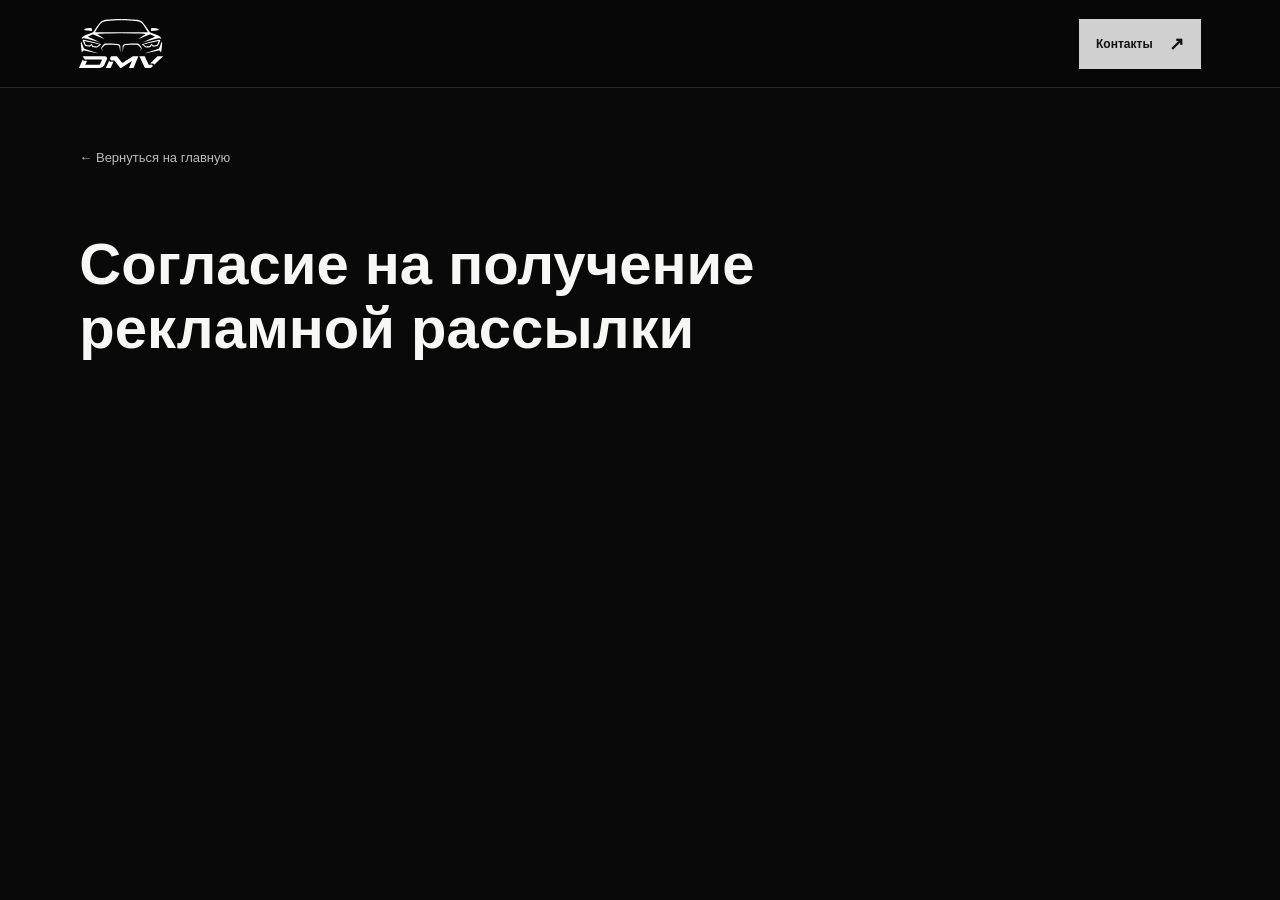
<file: advertising-consent.html>
<!doctype html>
<html lang="ru">
<head>
  <meta charset="utf-8">
  <meta name="viewport" content="width=device-width, initial-scale=1">
  <meta name="theme-color" content="#090909">
  <title>Согласие на получение рекламной рассылки — DMV AUTO</title>
  <link rel="stylesheet" href="style.css">
</head>
<body class="legal-page">
  <header class="header">
    <a class="brand" href="index.html" aria-label="DMV — главная"><img class="brand-logo" src="DMV%20лого.svg" alt="DMV AUTO"></a>
    <a class="header-cta" href="index.html#contacts">Контакты <span>↗</span></a>
  </header>
  <main class="wrap legal-page-content">
    <a class="legal-back" href="index.html">← Вернуться на главную</a>
    <h1>Согласие на получение рекламной рассылки</h1>
    <!-- Заполнить утверждённым юридическим текстом перед публикацией сайта. -->
  </main>
</body>
</html>
</file>
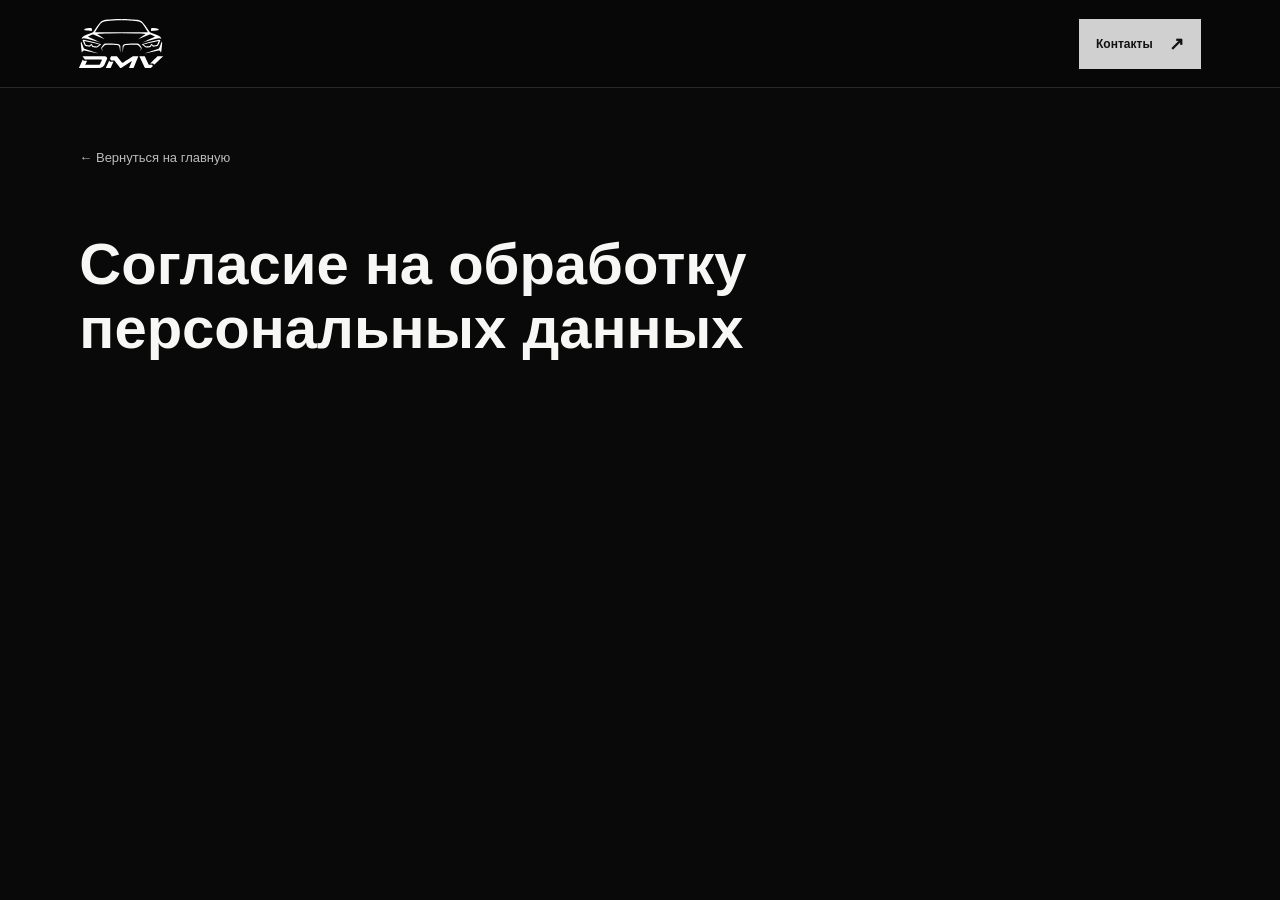
<file: personal-data-consent.html>
<!doctype html>
<html lang="ru">
<head>
  <meta charset="utf-8">
  <meta name="viewport" content="width=device-width, initial-scale=1">
  <meta name="theme-color" content="#090909">
  <title>Согласие на обработку персональных данных — DMV AUTO</title>
  <link rel="stylesheet" href="style.css">
</head>
<body class="legal-page">
  <header class="header">
    <a class="brand" href="index.html" aria-label="DMV — главная"><img class="brand-logo" src="DMV%20лого.svg" alt="DMV AUTO"></a>
    <a class="header-cta" href="index.html#contacts">Контакты <span>↗</span></a>
  </header>
  <main class="wrap legal-page-content">
    <a class="legal-back" href="index.html">← Вернуться на главную</a>
    <h1>Согласие на обработку персональных данных</h1>
    <!-- Заполнить утверждённым юридическим текстом перед публикацией сайта. -->
  </main>
</body>
</html>
</file>
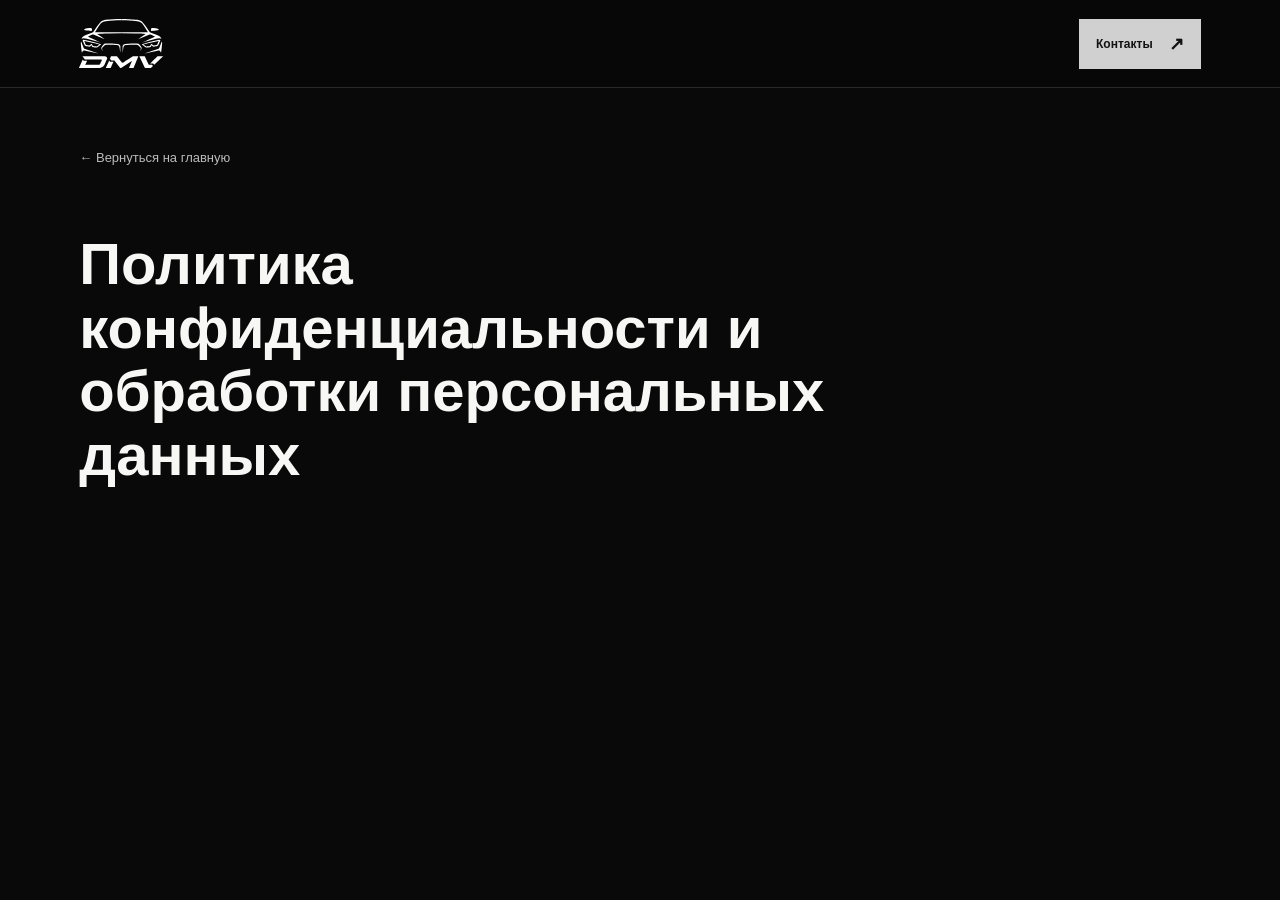
<file: privacy-policy.html>
<!doctype html>
<html lang="ru">
<head>
  <meta charset="utf-8">
  <meta name="viewport" content="width=device-width, initial-scale=1">
  <meta name="theme-color" content="#090909">
  <title>Политика конфиденциальности и обработки персональных данных — DMV AUTO</title>
  <link rel="stylesheet" href="style.css">
</head>
<body class="legal-page">
  <header class="header">
    <a class="brand" href="index.html" aria-label="DMV — главная"><img class="brand-logo" src="DMV%20лого.svg" alt="DMV AUTO"></a>
    <a class="header-cta" href="index.html#contacts">Контакты <span>↗</span></a>
  </header>
  <main class="wrap legal-page-content">
    <a class="legal-back" href="index.html">← Вернуться на главную</a>
    <h1>Политика конфиденциальности и обработки персональных данных</h1>
    <!-- Заполнить утверждённым юридическим текстом перед публикацией сайта. -->
  </main>
</body>
</html>
</file>
<file: style.css>
:root {
  --black:#090909;
  --panel:#121212;
  --panel-2:#191919;
  --white:#f7f7f5;
  --muted:#a3a3a3;
  --line:#303030;
  --accent:#d0d0d0;
  --gutter:6.2%;
  --max:1240px;
}

* {
  box-sizing:border-box;
}

html {
  scroll-behavior:smooth;
  scroll-padding-top:94px;
}

body {
  margin:0;
  background:var(--black);
  color:var(--white);
  font-family:Manrope,Arial,sans-serif;
  -webkit-font-smoothing:antialiased;
}

a {
  color:inherit;
  text-decoration:none;
}

button {
  font:inherit;
}

.wrap {
  width:min(var(--max),calc(100% - var(--gutter)*2));
  margin-inline:auto;
}

.header {
  position:sticky;
  top:0;
  z-index:100;
  min-height:88px;
  padding:12px var(--gutter);
  display:flex;
  align-items:center;
  gap:30px;
  background:rgba(8,8,8,.96);
  border-bottom:1px solid #292929;
  backdrop-filter:blur(16px);
}

.brand {
  position:relative;
  display:flex;
  align-items:center;
  min-width:74px;
  min-height:52px;
}

.brand-logo {
  display:block;
  width:84px;
  max-height:55px;
  object-fit:contain;
}

.brand-fallback {
  display:none;
  font-size:28px;
  font-weight:800;
  letter-spacing:-2px;
}

.nav {
  margin-left:auto;
  display:flex;
  align-items:center;
  gap:clamp(12px,1.7vw,25px);
}

.nav a {
  font-size:12px;
  font-weight:700;
  color:#c5c5c5;
  white-space:nowrap;
  transition:color .2s;
}

.nav a:hover {
  color:var(--accent);
}

.header-cta {
  display:inline-flex;
  align-items:center;
  gap:16px;
  padding:14px 17px;
  background:var(--accent);
  color:#111;
  font-size:12px;
  font-weight:800;
  white-space:nowrap;
}

.header-cta span {
  font-size:18px;
}

.menu-toggle {
  display:none;
  background:transparent;
  border:0;
  padding:8px;
}

.menu-toggle span {
  display:block;
  width:25px;
  height:2px;
  background:white;
  margin:6px;
}

.hero {
  min-height:calc(100svh - 88px);
  position:relative;
  overflow:hidden;
  display:flex;
  align-items:center;
  background:radial-gradient(ellipse at 50% 12%,#262626 0%,#111 40%,#080808 78%);
}

.hero-grid {
  position:absolute;
  inset:0;
  opacity:.2;
  background-image:linear-gradient(#777 1px,transparent 1px),linear-gradient(90deg,#777 1px,transparent 1px);
  background-size:72px 72px;
  mask-image:linear-gradient(transparent,black 22%,black 75%,transparent);
}

.hero-content {
  position:relative;
  z-index:1;
  display:grid;
  grid-template-columns:minmax(0,1.15fr) minmax(300px,.85fr);
  align-items:center;
  gap:clamp(28px,5vw,76px);
  padding-top:72px;
  padding-bottom:94px;
}

.hero-text {
  min-width:0;
}

.hero-logo-wrap {
  position:relative;
  display:flex;
  align-items:center;
  justify-content:center;
  min-width:0;
  min-height:clamp(280px,34vw,460px);
  margin:0;
  padding:24px;
  background:#000;
  border:1px solid #292929;
}

.hero-logo {
  display:block;
  width:100%;
  max-width:560px;
  max-height:440px;
  height:auto;
  object-fit:contain;
  object-position:center;
}

.hero-logo-fallback {
  display:none;
  font-size:clamp(72px,15vw,180px);
  font-weight:800;
  letter-spacing:-.09em;
  line-height:.9;
}

.hero-kicker,.eyebrow {
  margin:0 0 18px;
  color:var(--accent);
  font-size:11px;
  font-weight:800;
  letter-spacing:2.4px;
}

.hero h1 {
  max-width:940px;
  margin:0;
  font-size:clamp(43px,6.5vw,82px);
  line-height:1.03;
  letter-spacing:-.055em;
  font-weight:800;
}

.hero h1 span {
  color:#bcbcbc;
}

.hero-directions {
  display:grid;
  grid-template-columns:repeat(2,minmax(0,1fr));
  gap:12px;
  max-width:900px;
  margin-top:36px;
}

.hero-direction {
  display:flex;
  align-items:center;
  gap:17px;
  padding:21px 22px;
  border:1px solid #424242;
  background:#111c;
  transition:background .2s,border-color .2s;
}

.hero-direction:hover {
  background:#202020;
  border-color:var(--accent);
}

.direction-number {
  font-size:13px;
  color:var(--accent);
  font-weight:800;
}

.hero-direction>span:nth-child(2) {
  display:grid;
  gap:5px;
}

.hero-direction b {
  font-size:16px;
}

.hero-direction small {
  font-size:12px;
  color:#aaa;
}

.hero-direction i {
  margin-left:auto;
  font-style:normal;
  font-size:22px;
}

.button {
  display:inline-flex;
  align-items:center;
  justify-content:space-between;
  gap:25px;
  min-height:54px;
  padding:16px 19px;
  font-size:13px;
  font-weight:800;
  border:1px solid transparent;
  transition:transform .2s,background .2s,color .2s;
}

.button:hover {
  transform:translateY(-2px);
}

.button span {
  font-size:18px;
}

.button-light {
  background:#f4f4f2;
  color:#101010;
}

.button-light:hover {
  background:#d9d9d6;
}

.button-orange {
  background:#d0d0d0;
  color:#111;
}

.button-orange:hover {
  background:#f1f1f1;
}

.hero-text>.button {
  margin-top:24px;
}

.hero-corner {
  position:absolute;
  right:var(--gutter);
  bottom:28px;
  color:#858585;
  font-size:10px;
  letter-spacing:2px;
}

.marquee {
  overflow:hidden;
  border-top:1px solid #333;
  border-bottom:1px solid #333;
  background:#d0d0d0;
  color:#111;
}

.marquee-track {
  display:flex;
  align-items:center;
  justify-content:space-around;
  gap:32px;
  width:max-content;
  min-width:200%;
  padding:17px 0;
  animation:marquee 28s linear infinite;
}

.marquee-track span {
  font-size:13px;
  font-weight:800;
  letter-spacing:2px;
  white-space:nowrap;
}

.marquee-track b {
  font-size:17px;
}

@keyframes marquee {

  to {
    transform:translateX(-50%);
  }

}

.section {
  padding-top:104px;
  padding-bottom:104px;
}

.section-head {
  margin-bottom:36px;
}

.section-head h2,.avito-layout h2 {
  margin:0;
  font-size:clamp(38px,5.5vw,68px);
  line-height:1.08;
  letter-spacing:-.055em;
}

.section-head>.section-copy {
  max-width:660px;
  margin:19px 0 0;
}

.section-copy {
  color:#aaa;
  font-size:15px;
  line-height:1.8;
}

.directions {
  padding-bottom:90px;
}

.direction-cards {
  display:grid;
  grid-template-columns:1fr 1fr;
  gap:16px;
}

.direction-card {
  min-height:390px;
  padding:clamp(24px,3vw,42px);
  display:flex;
  flex-direction:column;
  border:1px solid #353535;
  background:linear-gradient(145deg,#1b1b1b,#0c0c0c);
}

.direction-card-care {
  background:linear-gradient(145deg,#252525,#111);
  border-color:#454545;
}

.direction-card-top {
  display:flex;
  align-items:center;
  justify-content:space-between;
  color:#aaa;
  font-size:11px;
  font-weight:800;
  letter-spacing:1.7px;
}



.direction-card h3 {
  margin:32px 0 12px;
  font-size:clamp(30px,4vw,45px);
  line-height:1.1;
  letter-spacing:-.04em;
}

.direction-card>p {
  max-width:510px;
  margin:0 0 25px;
  color:#aaa;
  font-size:15px;
  line-height:1.75;
}

.compact-list {
  padding:0;
  margin:0 0 27px;
  list-style:none;
  border-top:1px solid #383838;
}

.compact-list li {
  display:flex;
  align-items:flex-start;
  justify-content:space-between;
  gap:15px;
  padding:13px 0;
  border-bottom:1px solid #383838;
  font-size:13px;
}

.compact-list b {
  color:var(--accent);
  text-align:right;
  white-space:nowrap;
}

.direction-card .button {
  margin-top:auto;
  align-self:flex-start;
}

.care-tags {
  display:flex;
  flex-wrap:wrap;
  gap:8px;
  margin:0 0 30px;
}

.care-tags span {
  padding:9px 12px;
  border:1px solid #45413a;
  color:#ddd;
  font-size:12px;
}

.avito-section {
  padding:76px 0;
  background:#141414;
  border-block:1px solid #303030;
}

.avito-layout {
  display:grid;
  grid-template-columns:1fr minmax(300px,.8fr);
  gap:55px;
  align-items:center;
}

.avito-layout h2 span {
  color:var(--accent);
}

.avito-layout .section-copy {
  max-width:600px;
}

.avito-card {
  display:flex;
  align-items:center;
  gap:17px;
  padding:25px;
  background:#f5f5f3;
  color:#111;
  min-height:112px;
  transition:transform .2s;
}

.avito-card:hover {
  transform:translateY(-3px);
}

.avito-mark {
  display:grid;
  place-items:center;
  width:54px;
  height:54px;
  background:#333;
  color:white;
  font-size:43px;
  font-weight:800;
  line-height:1;
  border-radius:12px;
}

.avito-card-text {
  display:grid;
  gap:6px;
}

.avito-card-text b {
  font-size:17px;
}

.avito-card-text small {
  font-size:12px;
  color:#666;
}

.avito-arrow {
  margin-left:auto;
  font-size:26px;
}

.service-groups {
  display:grid;
  grid-template-columns:1fr 1fr;
  gap:16px;
  align-items:start;
}

.price-group {
  padding:clamp(20px,2.5vw,32px);
  background:#121212;
  border:1px solid #303030;
  scroll-margin-top:110px;
}

.price-group-heading {
  display:flex;
  align-items:center;
  gap:15px;
  padding-bottom:24px;
  border-bottom:1px solid #393939;
}

.group-icon {
  display:grid;
  place-items:center;
  width:48px;
  height:48px;
  border:1px solid #4a4a4a;
  color:var(--accent);
  font-size:24px;
}

.price-group-heading .eyebrow {
  margin-bottom:5px;
  font-size:9px;
}

.price-group-heading h3 {
  margin:0;
  font-size:29px;
  letter-spacing:-.04em;
}

.price-list {
  width:100%;
}

.price-row {
  display:flex;
  justify-content:space-between;
  align-items:flex-start;
  gap:18px;
  padding:16px 0;
  border-bottom:1px solid #2d2d2d;
}

.price-row>div {
  display:grid;
  gap:5px;
}

.price-row b {
  font-size:14px;
  line-height:1.45;
}

.price-row small {
  max-width:410px;
  color:#929292;
  font-size:11px;
  line-height:1.65;
}

.price-row strong {
  flex-shrink:0;
  color:var(--accent);
  font-size:14px;
  white-space:nowrap;
}

.inspection-note {
  margin-top:20px;
  padding:19px;
  background:#222;
  border-left:3px solid var(--accent);
}

.inspection-note b {
  font-size:14px;
}

.inspection-note p,.price-footnote {
  margin:8px 0 0;
  color:#bbb;
  font-size:12px;
  line-height:1.7;
}

.package-list {
  display:grid;
  gap:10px;
  padding-top:18px;
}

.package-card {
  padding:18px;
  background:#1b1b1b;
  border:1px solid #303030;
}

.package-top {
  display:flex;
  justify-content:space-between;
  gap:14px;
  align-items:flex-start;
}

.package-top h4 {
  margin:0;
  font-size:15px;
}

.package-top strong {
  color:var(--accent);
  font-size:14px;
  white-space:nowrap;
}

.package-card p {
  margin:11px 0 0;
  color:#aaa;
  font-size:12px;
  line-height:1.7;
}

.price-footnote {
  margin-top:17px;
}

.price-subhead {
  margin-top:22px;
  padding:11px 0;
  color:var(--accent);
  font-size:11px;
  font-weight:800;
  letter-spacing:1.2px;
  text-transform:uppercase;
}

.note {
  margin:22px 0 0;
  color:#888;
  font-size:12px;
  line-height:1.7;
}

.gallery-section {
  padding:100px 0;
  background:#f0f0ed;
  color:#111;
}

.gallery-section .eyebrow {
  color:#555;
}

.gallery-section .section-copy {
  color:#646464;
}

.gallery-grid {
  display:grid;
  grid-template-columns:repeat(3,minmax(0,1fr));
  gap:13px;
}

.gallery-card-wide {
  grid-column:span 2;
}

.gallery-card-wide img {
  object-position:center 58%;
}

.video-studio {
  background:linear-gradient(135deg,#2a2a2a,#101010 70%);
}

.video-work {
  background:linear-gradient(135deg,#303030,#111 72%);
}

.gallery-card {
  position:relative;
  min-width:0;
  height:280px;
  margin:0;
  overflow:hidden;
  background:#202020;
  color:white;
}

.gallery-card img {
  display:block;
  width:100%;
  height:100%;
  object-fit:cover;
  transition:transform .35s;
}

.gallery-card:hover img {
  transform:scale(1.04);
}

.gallery-card figcaption {
  position:absolute;
  left:0;
  right:0;
  bottom:0;
  display:flex;
  align-items:center;
  justify-content:space-between;
  gap:10px;
  padding:30px 15px 14px;
  background:linear-gradient(transparent,#000c);
  font-size:13px;
  font-weight:800;
}

.gallery-card figcaption small,.media-type {
  font-size:9px;
  letter-spacing:1.3px;
  color:var(--accent);
  font-weight:800;
}

.video-placeholder {
  display:flex;
  align-items:center;
  justify-content:center;
  background:radial-gradient(circle at 50% 35%,#424242,#141414 70%);
  border:1px solid #555;
}

.play-icon {
  display:grid;
  place-items:center;
  width:65px;
  height:65px;
  border:1px solid var(--accent);
  border-radius:50%;
  padding-left:4px;
  color:var(--accent);
  font-size:21px;
}

.video-placeholder-copy {
  position:absolute;
  left:16px;
  bottom:17px;
  display:grid;
  gap:5px;
}

.video-placeholder-copy b {
  font-size:15px;
}

.video-placeholder-copy small {
  font-size:10px;
  color:#aaa;
}

.media-type {
  position:absolute;
  right:15px;
  bottom:18px;
}

.contacts {
  padding-bottom:84px;
}

.contacts-grid {
  display:grid;
  grid-template-columns:1fr 1fr;
  gap:16px;
}

.contact-card {
  padding:clamp(24px,3vw,38px);
  border:1px solid #333;
  background:linear-gradient(145deg,#191919,#0d0d0d);
}

.contact-card:nth-child(2) {
  border-color:#454545;
}

.contact-label {
  color:var(--accent);
  font-size:10px;
  font-weight:800;
  letter-spacing:1.7px;
}

.contact-card h3 {
  margin:25px 0 10px;
  font-size:27px;
}

.contact-card p {
  min-height:48px;
  margin:0 0 22px;
  color:#aaa;
  font-size:13px;
  line-height:1.7;
}

.contact-phone {
  display:flex;
  align-items:center;
  justify-content:space-between;
  gap:15px;
  padding:17px 0;
  border-top:1px solid #383838;
  border-bottom:1px solid #383838;
  font-size:clamp(18px,2.4vw,25px);
  font-weight:800;
}

.contact-phone span {
  color:var(--accent);
}

.contact-card>small {
  display:block;
  min-height:34px;
  margin:9px 0 20px;
  color:#858585;
  font-size:10px;
  line-height:1.6;
}

.contact-card .button {
  margin-top:2px;
}

.contact-address-line {
  display:flex;
  align-items:center;
  gap:20px;
  margin-top:18px;
  padding:22px 0;
  border-top:1px solid #333;
  border-bottom:1px solid #333;
}

.contact-address-line span {
  color:var(--accent);
  font-size:10px;
  font-weight:800;
  letter-spacing:1.6px;
}

.contact-address-line b {
  font-size:14px;
}

.contact-address-line a {
  margin-left:auto;
  font-size:12px;
  font-weight:800;
}

.contact-address-line a:hover {
  color:var(--accent);
}

.footer {
  padding:34px 0 22px;
  border-top:1px solid #303030;
  background:#080808;
}

.footer-main {
  display:flex;
  align-items:center;
  justify-content:space-between;
  gap:30px;
  padding-bottom:25px;
}

.footer-brand .brand-logo {
  width:70px;
  max-height:46px;
}

.footer-links {
  display:flex;
  flex-wrap:wrap;
  gap:20px;
}

.footer-links a,.footer-top {
  font-size:12px;
  color:#bcbcbc;
  font-weight:700;
}

.footer-links a:hover,.footer-top:hover {
  color:var(--accent);
}

.footer-bottom {
  display:flex;
  justify-content:space-between;
  gap:15px;
  padding-top:18px;
  border-top:1px solid #292929;
  color:#777;
  font-size:11px;
}

@media(max-width:1100px) {

  .header {
    gap:18px;
  }

  .nav {
    gap:12px;
  }

  .nav a {
    font-size:10px;
  }

  .header-cta {
    padding:12px;
  }

  .gallery-grid {
    grid-template-columns:repeat(2,minmax(0,1fr));
  }

  .gallery-card {
    height:300px;
  }

  .gallery-card-wide {
    grid-column:span 2;
  }

}

.contacts-bottom-grid {
  display:grid;
  grid-template-columns:1fr 1fr;
  gap:16px;
  margin-top:34px;
  align-items:stretch;
}

.booking-panel,.map-panel {
  padding:clamp(24px,3vw,38px);
  border:1px solid #333;
  background:#111;
}

.booking-panel h3,.map-heading h3 {
  margin:0;
  font-size:clamp(27px,3vw,36px);
  letter-spacing:-.04em;
}

.booking-copy {
  max-width:520px;
  margin:12px 0 24px;
  color:#aaa;
  font-size:13px;
  line-height:1.7;
}

.booking-form {
  display:grid;
  gap:15px;
}

.booking-form label {
  display:grid;
  gap:8px;
  color:#ddd;
  font-size:12px;
  font-weight:700;
}

.booking-form input,.booking-form select {
  width:100%;
  min-height:50px;
  padding:13px 14px;
  border:1px solid #444;
  border-radius:0;
  background:#080808;
  color:#f5f5f5;
  font:inherit;
  font-weight:500;
  outline:none;
}

.booking-form input:focus,.booking-form select:focus {
  border-color:var(--accent);
}

.booking-form input::placeholder {
  color:#777;
}

.booking-submit {
  width:100%;
  cursor:pointer;
  font:inherit;
}

.booking-message {
  margin:0;
  padding:13px;
  border-left:3px solid var(--accent);
  background:#222;
  color:#fff;
  font-size:12px;
  line-height:1.6;
}

.map-heading {
  display:flex;
  align-items:center;
  justify-content:space-between;
  margin-bottom:22px;
}

.map-heading .eyebrow {
  margin-bottom:8px;
}

.map-pin-badge {
  display:grid;
  place-items:center;
  width:42px;
  height:42px;
  border-radius:50%;
  background:var(--accent);
  color:#111;
  font-size:19px;
}

.map-preview {
  position:relative;
  display:block;
  height:clamp(280px,32vw,410px);
  overflow:hidden;
  background:#222;
  border:1px solid #444;
}

.map-preview iframe {
  width:100%;
  height:100%;
  border:0;
  filter:grayscale(.8) contrast(1.05);
}

.map-marker {
  position:absolute;
  left:50%;
  top:45%;
  display:flex;
  align-items:center;
  flex-direction:column;
  transform:translate(-50%,-50%);
  pointer-events:none;
}

.map-marker span {
  padding:9px 12px;
  background:var(--accent);
  color:#111;
  font-size:12px;
  font-weight:900;
  box-shadow:0 4px 20px #0008;
}

.map-marker i {
  width:13px;
  height:13px;
  margin-top:-2px;
  background:var(--accent);
  transform:rotate(45deg);
  border-radius:0 0 3px 0;
}

.map-open-label {
  position:absolute;
  left:12px;
  right:12px;
  bottom:12px;
  padding:13px 15px;
  background:#090909eF;
  color:#fff;
  font-size:12px;
  font-weight:800;
  text-align:center;
}

.map-caption {
  margin:12px 0 0;
  color:#999;
  font-size:11px;
}

@media(max-width:760px) {

  :root {
    --gutter:5%;
  }

  html {
    scroll-padding-top:76px;
  }

  .header {
    min-height:72px;
    padding-block:9px;
    gap:12px;
  }

  .brand-logo {
    width:70px;
    max-height:46px;
  }

  .header-cta {
    margin-left:auto;
    padding:12px;
    font-size:11px;
  }

  .menu-toggle {
    display:block;
    order:3;
  }

  .nav {
    display:none;
    position:absolute;
    top:100%;
    left:0;
    right:0;
    margin:0;
    padding:12px var(--gutter) 22px;
    background:#090909;
    border-bottom:1px solid #333;
    flex-direction:column;
    align-items:stretch;
    gap:0;
  }

  .nav.is-open {
    display:flex;
  }

  .nav a {
    padding:14px 0;
    border-bottom:1px solid #242424;
    font-size:13px;
  }

  .hero {
    min-height:auto;
  }

  .hero-content {
    grid-template-columns:1fr;
    gap:30px;
    padding-top:54px;
    padding-bottom:90px;
  }

  .hero-logo-wrap {
    grid-row:1;
    min-height:clamp(190px,55vw,300px);
    padding:18px;
  }

  .hero-logo {
    width:100%;
    max-width:420px;
    max-height:280px;
  }

  .hero-text {
    grid-row:2;
  }

  .hero h1 {
    font-size:clamp(42px,10.5vw,65px);
    letter-spacing:-.06em;
  }

  .hero-kicker,.eyebrow {
    font-size:10px;
    letter-spacing:1.7px;
  }

  .hero-directions {
    grid-template-columns:1fr;
    gap:9px;
    margin-top:27px;
  }

  .hero-direction {
    padding:16px;
  }

  .hero-direction b {
    font-size:15px;
  }

  .hero-direction small {
    font-size:11px;
  }

  .hero-corner {
    font-size:8px;
    letter-spacing:1px;
  }

  .marquee-track {
    gap:22px;
    padding:14px 0;
  }

  .marquee-track span {
    font-size:11px;
  }

  .section {
    padding-top:72px;
    padding-bottom:72px;
  }

  .section-head h2,.avito-layout h2 {
    font-size:clamp(37px,10vw,53px);
  }

  .section-copy {
    font-size:14px;
  }

  .direction-cards,.service-groups,.contacts-grid,.avito-layout,.contacts-bottom-grid {
    grid-template-columns:1fr;
  }

  .direction-card {
    min-height:0;
    padding:25px;
  }

  .direction-card h3 {
    font-size:35px;
  }

  .direction-card>p {
    font-size:14px;
  }

  .compact-list li {
    font-size:12px;
  }

  .avito-layout {
    gap:28px;
  }

  .avito-section {
    padding:62px 0;
  }

  .avito-card {
    padding:18px;
  }

  .avito-card-text b {
    font-size:15px;
  }

  .service-groups {
    gap:12px;
  }

  .price-group {
    padding:21px;
  }

  .price-group-heading h3 {
    font-size:26px;
  }

  .price-row {
    gap:12px;
  }

  .price-row b {
    font-size:13px;
  }

  .price-row strong {
    font-size:13px;
  }

  .gallery-section {
    padding:72px 0;
  }

  .gallery-grid {
    grid-template-columns:1fr 1fr;
    gap:9px;
  }

  .gallery-card {
    height:230px;
  }

  .gallery-card-wide {
    grid-column:span 2;
  }

  .gallery-card figcaption {
    left:0;
    right:0;
    padding:26px 10px 11px;
    font-size:11px;
  }

  .gallery-card figcaption small {
    font-size:8px;
  }

  .video-placeholder-copy {
    left:10px;
    bottom:13px;
  }

  .video-placeholder-copy b {
    font-size:12px;
  }

  .video-placeholder-copy small {
    font-size:9px;
  }

  .media-type {
    right:10px;
    bottom:15px;
    font-size:8px;
  }

  .play-icon {
    width:50px;
    height:50px;
  }

  .contact-card {
    padding:23px;
  }

  .contact-card h3 {
    font-size:24px;
  }

  .contact-address-line {
    flex-wrap:wrap;
    gap:12px;
  }

  .contact-address-line a {
    width:100%;
    margin-left:0;
  }

  .footer-main {
    align-items:flex-start;
    flex-direction:column;
    gap:23px;
  }

  .footer-links {
    gap:15px;
  }

  .footer-bottom {
    font-size:10px;
  }

}

@media(prefers-reduced-motion:reduce) {

  html {
    scroll-behavior:auto;
  }

  .marquee-track {
    animation:none;
  }

  *,*::before,*::after {
    transition:none!important;
  }

}

.video-card video {
  display:block;
  width:100%;
  height:100%;
  object-fit:cover;
  background:#111;
}

.video-card figcaption {
  z-index:2;
  pointer-events:none;
}

.video-missing {
  display:none;
  position:absolute;
  inset:0;
  z-index:1;
  align-items:center;
  justify-content:center;
  flex-direction:column;
  gap:8px;
  padding:20px;
  text-align:center;
  background:linear-gradient(145deg,#282828eF,#101010F2);
  color:#fff;
}

.video-missing b {
  font-size:15px;
}

.video-missing small {
  font-size:10px;
  color:#c1c1c1;
  overflow-wrap:anywhere;
}

.video-not-found .video-missing {
  display:flex;
}

.video-not-found video {
  opacity:.28;
}

.video-not-found video::-webkit-media-controls {
  display:none!important;
}

.direction-card,.price-group {
  transition: transform .28s ease,border-color .28s ease,box-shadow .28s ease;
}

.direction-card:hover {
  transform: translateY(-6px);
  border-color: #777;
  box-shadow: 0 18px 42px #0005;
}

.service-groups {
  grid-auto-rows: 1fr;
  align-items: stretch;
}

.price-group {
  height: 100%;
  display: flex;
  flex-direction: column;
}

.price-group:hover {
  border-color: #666;
  box-shadow: 0 14px 35px #0004;
}

.price-group .price-list,.price-group .package-list {
  flex-shrink: 0;
}

.reveal-on-scroll {
  opacity: 0;
  transform: translateY(22px);
  transition: opacity .65s ease,transform .65s ease;
}

.reveal-on-scroll.is-visible {
  opacity: 1;
  transform: translateY(0);
}

.hero-direction {
  position: relative;
}

.hero-direction i {
  order: -1;
  margin-left: 0;
  margin-right: 2px;
}

.hero-direction .direction-number {
  order: 0;
}

.hero-direction>span:nth-child(2) {
  order: 1;
}

.gallery-image-button {
  display: block;
  position: absolute;
  inset: 0;
  width: 100%;
  height: 100%;
  padding: 0;
  border: 0;
  background: transparent;
  cursor: zoom-in;
}

.gallery-image-button img {
  display: block;
  width: 100%;
  height: 100%;
  object-fit: cover;
  transition: transform .35s ease;
}

.gallery-image-button:hover img {
  transform: scale(1.045);
}

.gallery-card figcaption {
  pointer-events: none;
  z-index: 1;
}

.gallery-lightbox[hidden] {
  display: none;
}

.gallery-lightbox {
  position: fixed;
  inset: 0;
  z-index: 1000;
  display: flex;
  align-items: center;
  justify-content: center;
  flex-direction: column;
  padding: 56px 24px 28px;
}

.lightbox-backdrop {
  position: absolute;
  inset: 0;
  width: 100%;
  height: 100%;
  border: 0;
  background: rgba(0,0,0,.94);
  cursor: zoom-out;
}

.lightbox-image {
  position: relative;
  z-index: 1;
  display: block;
  max-width: min(94vw,1500px);
  max-height: 82vh;
  width: auto;
  height: auto;
  object-fit: contain;
  box-shadow: 0 18px 80px #0009;
}

.lightbox-caption {
  position: relative;
  z-index: 1;
  margin: 16px 0 0;
  color: #eee;
  text-align: center;
  font-size: 13px;
}

.lightbox-close {
  position: absolute;
  z-index: 2;
  top: 12px;
  right: 18px;
  width: 48px;
  height: 48px;
  border: 1px solid #666;
  background: #171717;
  color: white;
  font-size: 34px;
  line-height: 1;
  cursor: pointer;
}

.marketing-consent {
  display: flex !important;
  grid-template-columns: 18px 1fr;
  grid-auto-flow: column;
  align-items: start;
  gap: 10px !important;
  color: #c6c6c6 !important;
  font-size: 12px !important;
  line-height: 1.6;
  font-weight: 500 !important;
}

.marketing-consent input {
  width: 17px;
  height: 17px;
  min-height: 17px;
  margin: 1px 0 0;
  accent-color: #d0d0d0;
  flex: 0 0 17px;
}

.legal-consent {
  margin: -3px 0 0;
  color: #888;
  font-size: 10px;
  line-height: 1.7;
}

.legal-consent a,.footer-legal a {
  color: #ddd;
  text-decoration: underline;
  text-underline-offset: 3px;
}

.legal-consent a:hover,.footer-legal a:hover {
  color: #fff;
}

.footer-links {
  row-gap: 13px;
}

.map-heading {
  justify-content: flex-start;
}

.map-marker {
  display: none;
}

.map-open-label {
  pointer-events: none;
}

@media (max-width: 760px) {

  .service-groups {
    grid-auto-rows: auto;
  }

  .price-group {
    height: auto;
  }

  .lightbox-image {
    max-width: 96vw;
    max-height: 78vh;
  }

  .lightbox-close {
    top: 8px;
    right: 8px;
  }

  .hero-direction {
    gap: 12px;
  }

}

@media (prefers-reduced-motion: reduce) {

  .reveal-on-scroll,.direction-card,.price-group,.gallery-image-button img {
    transition: none !important;
  }

  .reveal-on-scroll {
    opacity: 1;
    transform: none;
  }

}

.legal-page-content {
  min-height: calc(100vh - 180px);
  padding-top: 60px;
  padding-bottom: 80px;
}

.legal-page-content h1 {
  max-width: 900px;
  font-size: clamp(32px,5vw,58px);
  line-height: 1.1;
}

.legal-back {
  display: inline-block;
  margin-bottom: 28px;
  color: #bbb;
  font-size: 13px;
}

.legal-back:hover {
  color: #fff;
}

body.lightbox-open {
  overflow: hidden;
}

.hero-content {
  padding-top: 38px;
  padding-bottom: 68px;
}

.hero h1 {
  font-size: clamp(36px,5.2vw,66px);
}

.hero-directions {
  margin-top: 28px;
}

.hero-direction {
  min-height: 100px;
}

.hero-direction b {
  font-size: 14px;
}

.hero-direction small {
  font-size: 11px;
}

.hero-text>.button {
  display: none;
}

.section-head h2 {
  font-size: clamp(32px,4.1vw,52px);
}

.directions .section-head h2 {
  white-space: nowrap;
  font-size: clamp(26px,3.3vw,44px);
  letter-spacing: -.045em;
}

.avito-mark {
  width: 58px;
  height: 54px;
  border-radius: 0;
  background: #111;
  color: #fff;
  font-size: 17px;
  letter-spacing: -.5px;
}

.service-groups {
  grid-auto-rows: auto;
  align-items: stretch;
}

.price-group {
  height: auto;
}

.gallery-card {
  overflow: hidden;
}

.gallery-image-button {
  background: #202020;
  padding: 4px;
}

.gallery-image-button img {
  object-fit: contain;
}

.gallery-card-wide .gallery-image-button img {
  object-position: center;
}

.gallery-card:hover .gallery-image-button img {
  transform: scale(1.015);
}

.gallery-card figcaption {
  z-index: 2;
}

.lightbox-arrow {
  position: absolute;
  z-index: 3;
  top: 50%;
  transform: translateY(-50%);
  width: 52px;
  height: 72px;
  border: 1px solid #666;
  background: #171717dd;
  color: #fff;
  font-size: 48px;
  line-height: 1;
  cursor: pointer;
}

.lightbox-prev {
  left: 18px;
}

.lightbox-next {
  right: 18px;
}

.footer-main {
  display: grid;
  grid-template-columns: auto 1fr auto;
  align-items: center;
}

.footer-links {
  justify-content: flex-end;
}

.footer-top {
  display: inline-flex;
  flex-direction: row;
  align-items: center;
  gap: 7px;
  white-space: nowrap;
  text-transform: none;
}

.footer-top span {
  font-size: 18px;
}

.footer-bottom {
  align-items: center;
}

.footer-legal {
  display: flex;
  justify-content: flex-end;
  flex-wrap: wrap;
  gap: 18px;
}

.footer-legal a {
  color: #888;
  font-size: 10px;
}

.marketing-consent a {
  color: #ddd;
  text-decoration: underline;
  text-underline-offset: 3px;
}

@media (max-width: 760px) {

  .hero-content {
    padding-top: 28px;
    padding-bottom: 72px;
  }

  .hero h1 {
    font-size: clamp(34px,8.5vw,48px);
  }

  .directions .section-head h2 {
    white-space: normal;
    font-size: clamp(30px,8vw,42px);
  }

  .gallery-image-button {
    padding: 3px;
  }

  .lightbox-arrow {
    width: 40px;
    height: 56px;
    font-size: 38px;
  }

  .lightbox-prev {
    left: 7px;
  }

  .lightbox-next {
    right: 7px;
  }

  .footer-main {
    display: flex;
    align-items: flex-start;
  }

  .footer-links {
    justify-content: flex-start;
  }

  .footer-bottom {
    align-items: flex-start;
    flex-direction: column;
  }

  .footer-legal {
    justify-content: flex-start;
    gap: 10px 14px;
  }

}

.header .nav {
  margin-left: 0;
  justify-content: flex-start;
}

.header .header-cta {
  margin-left: auto;
}

.service-direction-columns {
  display: grid;
  grid-template-columns: minmax(0,.8fr) minmax(0,1.2fr);
  gap: 18px;
  align-items: start;
}

.service-direction-column {
  display: grid;
  gap: 14px;
  min-width: 0;
}

.service-direction-heading {
  padding: 20px 22px;
  border: 1px solid #393939;
  background: #1b1b1b;
}

.service-direction-heading span {
  color: #aaa;
  font-size: 10px;
  font-weight: 800;
  letter-spacing: 1.7px;
}

.service-direction-heading h3 {
  margin: 8px 0 0;
  font-size: clamp(25px,2.6vw,34px);
  letter-spacing: -.04em;
}

.service-direction-column .price-group {
  height: auto;
}

.service-avito {
  margin-top: 22px;
  padding: 16px;
  min-height: 86px;
}

.service-avito .avito-mark {
  width: 46px;
  height: 46px;
  font-size: 15px;
}

.service-avito .avito-card-text b {
  font-size: 14px;
}

.service-avito .avito-card-text small {
  font-size: 11px;
}

.booking-section {
  scroll-margin-top: 90px;
}

.booking-layout {
  display: grid;
  grid-template-columns: minmax(0,.85fr) minmax(0,1fr);
  gap: clamp(25px,5vw,70px);
  align-items: start;
}

.booking-intro h2 {
  margin: 0;
  font-size: clamp(34px,4.2vw,52px);
  line-height: 1.08;
  letter-spacing: -.05em;
}

.booking-intro .section-copy {
  margin-top: 18px;
}

.booking-panel {
  min-width: 0;
}

.gallery-section {
  overflow: hidden;
}

.carousel-heading {
  display: flex;
  justify-content: space-between;
  align-items: center;
  gap: 18px;
  margin: 34px 0 16px;
}

.carousel-heading h3 {
  margin: 0;
  font-size: clamp(22px,3vw,30px);
  letter-spacing: -.04em;
}

.carousel-controls {
  display: flex;
  gap: 8px;
}

.carousel-arrow {
  display: grid;
  place-items: center;
  width: 44px;
  height: 44px;
  border: 1px solid #bbb;
  background: transparent;
  color: #111;
  font-size: 22px;
  cursor: pointer;
  transition: background .2s,color .2s;
}

.carousel-arrow:hover {
  background: #111;
  color: #fff;
}

.media-carousel {
  display: grid;
  grid-auto-flow: column;
  grid-auto-columns: calc((100% - 26px) / 3);
  gap: 13px;
  overflow-x: auto;
  overscroll-behavior-inline: contain;
  scroll-snap-type: x mandatory;
  scrollbar-width: thin;
  scrollbar-color: #888 transparent;
  padding-bottom: 8px;
}

.media-carousel .gallery-card {
  width: 100%;
  height: clamp(220px,25vw,320px);
  scroll-snap-align: start;
}

.media-carousel .gallery-card img {
  object-fit: contain;
  padding: 4px;
  background: #202020;
}

.media-carousel .gallery-image-button {
  cursor: zoom-in;
}

.video-carousel-heading {
  margin-top: 40px;
}

.video-carousel {
  grid-auto-columns: calc((100% - 13px) / 2);
}

.video-carousel .gallery-card video {
  object-fit: contain;
  background: #111;
}

.video-open-overlay {
  position: absolute;
  z-index: 3;
  top: 14px;
  right: 14px;
  padding: 10px 12px;
  border: 1px solid #aaa;
  background: #111c;
  color: #fff;
  cursor: pointer;
  font-size: 11px;
  font-weight: 800;
}

.studio-photo-panel {
  position: relative;
  min-width: 0;
  min-height: 100%;
  margin: 0;
  overflow: hidden;
  border: 1px solid #333;
  background: #171717;
}

.studio-photo-panel img {
  display: block;
  width: 100%;
  height: 100%;
  min-height: 400px;
  object-fit: contain;
  background: #111;
}

.studio-photo-panel figcaption {
  position: absolute;
  left: 0;
  right: 0;
  bottom: 0;
  padding: 30px 18px 16px;
  background: linear-gradient(transparent,#000d);
  color: white;
  font-weight: 800;
}

.contacts-bottom-grid {
  grid-template-columns: minmax(0,.9fr) minmax(0,1.1fr);
}

.map-preview {
  height: clamp(390px,42vw,540px);
}

.lightbox-video {
  position: relative;
  z-index: 1;
  display: block;
  max-width: min(94vw,1500px);
  max-height: 82vh;
  width: min(90vw,1200px);
  height: auto;
  background: #000;
}

.lightbox-video[hidden] {
  display: none;
}

@media (max-width: 900px) {

  .header {
    gap: 18px;
  }

  .header .nav {
    gap: 12px;
  }

  .header .nav a {
    font-size: 10px;
  }

  .service-direction-columns {
    grid-template-columns: 1fr 1fr;
  }

  .booking-layout {
    grid-template-columns: 1fr;
  }

  .booking-intro {
    max-width: 700px;
  }

  .media-carousel {
    grid-auto-columns: calc((100% - 13px) / 2);
  }

}

@media (max-width: 760px) {

  .header .nav {
    margin-left: 0;
  }

  .header .header-cta {
    margin-left: auto;
  }

  .service-direction-columns {
    grid-template-columns: 1fr;
  }

  .media-carousel,.video-carousel {
    grid-auto-columns: 86%;
    gap: 10px;
  }

  .media-carousel .gallery-card {
    height: 245px;
  }

  .studio-photo-panel img {
    min-height: 280px;
    max-height: 360px;
  }

  .contacts-bottom-grid {
    grid-template-columns: 1fr;
  }

  .map-preview {
    height: 420px;
  }

  .lightbox-video {
    max-width: 96vw;
    max-height: 78vh;
    width: 96vw;
  }

}

.header {
  position: sticky;
}

.header .nav {
  position: absolute;
  left: 50%;
  transform: translateX(-50%);
  margin-left: 0;
  justify-content: center;
}

.footer-main {
  display: grid;
  grid-template-columns: 1fr minmax(0,2fr) 1fr;
  align-items: center;
}

.footer-links {
  justify-content: center;
  text-align: center;
}

.footer-brand {
  justify-self: start;
}

.footer-top {
  justify-self: end;
}

.price-accordion {
  padding: 0;
  overflow: hidden;
}

.price-accordion>summary {
  display: flex;
  align-items: center;
  gap: 15px;
  padding: 22px clamp(20px,2.5vw,32px);
  border: 0;
  cursor: pointer;
  list-style: none;
}

.price-accordion>summary::-webkit-details-marker {
  display: none;
}

.price-accordion>summary::after {
  content: '+';
  margin-left: auto;
  color: var(--accent);
  font-size: 28px;
  font-weight: 400;
  line-height: 1;
}

.price-accordion[open]>summary::after {
  content: '−';
}

.price-accordion>summary .eyebrow {
  margin-bottom: 5px;
  font-size: 9px;
}

.price-accordion>summary h3 {
  margin: 0;
  font-size: 25px;
  letter-spacing: -.04em;
}

.accordion-content {
  padding: 0 clamp(20px,2.5vw,32px) 24px;
}

.price-accordion .price-list:first-child {
  border-top: 1px solid #393939;
}

.price-accordion .inspection-note {
  margin-bottom: 0;
}

.direction-card .care-tags {
  margin-bottom: 28px;
}

.direction-avito {
  margin-top: auto;
  width: 100%;
  min-height: 104px;
  padding: 22px;
  border: 1px solid #8bdc78;
  background: #f8fff6;
}

.avito-mark {
  flex: 0 0 auto;
  display: grid;
  place-items: center;
  width: 54px;
  height: 54px;
  border-radius: 13px;
  background: linear-gradient(135deg,#8bdc78 0 25%,#49b6e8 25% 50%,#ffbd4a 50% 75%,#a77cf5 75%);
  color: #10202a;
  font-size: 38px;
  font-weight: 900;
}

.avito-mark span {
  display: grid;
  place-items: center;
  width: 39px;
  height: 39px;
  border-radius: 50%;
  background: #fff;
}

.service-avito .avito-mark {
  width: 46px;
  height: 46px;
  font-size: 30px;
}

.service-avito .avito-mark span {
  width: 34px;
  height: 34px;
}

@media (max-width: 900px) {

  .header .nav {
    gap: 10px;
  }

  .header .nav a {
    font-size: 9px;
  }

  .footer-main {
    grid-template-columns: 1fr;
    justify-items: center;
  }

  .footer-brand,.footer-top {
    justify-self: center;
  }

  .footer-links {
    justify-content: center;
  }

}

@media (max-width: 760px) {

  .header .nav {
    position: absolute;
    left: 0;
    right: 0;
    top: 100%;
    transform: none;
    margin: 0;
    align-items: stretch;
  }

  .header .nav a {
    font-size: 13px;
  }

  .footer-main {
    align-items: center;
  }

  .footer-links {
    justify-content: center;
    text-align: center;
  }

}

.avito-logo-wrap {
  display: flex;
  flex: 0 0 auto;
  align-items: center;
  justify-content: center;
  width: 100px;
  min-width: 100px;
  height: 58px;
  overflow: hidden;
}

.avito-logo {
  display: block;
  width: 100%;
  max-width: 100px;
  max-height: 58px;
  height: auto;
  object-fit: contain;
}

.direction-avito .avito-logo-wrap {
  width: 112px;
  min-width: 112px;
  height: 64px;
}

.direction-avito .avito-logo {
  max-width: 112px;
  max-height: 64px;
}

.service-avito .avito-logo-wrap {
  width: 88px;
  min-width: 88px;
  height: 48px;
}

.service-avito .avito-logo {
  max-width: 88px;
  max-height: 48px;
}

.price-accordion {
  height: auto;
  min-width: 0;
  padding: 0;
  overflow: hidden;
  background: #151515;
  border: 1px solid #353535;
}

.price-accordion .accordion-toggle {
  display: flex;
  align-items: center;
  width: 100%;
  min-height: 70px;
  gap: 12px;
  padding: 17px 20px;
  border: 0;
  border-bottom: 1px solid transparent;
  background: #191919;
  color: var(--white);
  text-align: left;
  cursor: pointer;
  font: inherit;
  transition: background 0.2s,border-color 0.2s;
}

.price-accordion .accordion-toggle:hover,.price-accordion.is-open .accordion-toggle {
  background: #222;
}

.price-accordion .accordion-toggle:focus-visible {
  outline: 2px solid #aaa;
  outline-offset: -3px;
}

.price-accordion .accordion-toggle::after {
  content: "+";
  flex: 0 0 auto;
  margin-left: auto;
  color: #c8c8c8;
  font-size: 25px;
  font-weight: 400;
  line-height: 1;
}

.price-accordion .accordion-toggle[aria-expanded="true"]::after {
  content: "−";
}

.price-accordion .accordion-toggle .eyebrow {
  margin: 0 0 5px;
  font-size: 9px;
}

.price-accordion .accordion-toggle h3 {
  margin: 0;
  font-size: clamp(17px,1.6vw,22px);
  line-height: 1.3;
  letter-spacing: -0.03em;
}

.price-accordion .accordion-content {
  padding: 0 20px 20px;
  background: #121212;
}

.price-accordion .accordion-content[hidden] {
  display: none;
}

.price-accordion .price-row {
  gap: 12px;
  padding: 13px 0;
}

.price-accordion .price-row b {
  font-size: 13px;
}

.price-accordion .price-row strong {
  font-size: 13px;
}

.price-accordion .inspection-note {
  margin-bottom: 0;
}

.booking-section {
  scroll-margin-top: 90px;
}

.booking-layout {
  display: grid;
  grid-template-columns: minmax(0,0.9fr) minmax(0,1fr);
  align-items: start;
  gap: clamp(24px,4vw,58px);
}

.booking-intro {
  min-width: 0;
}

.booking-intro h2 {
  margin: 0;
  font-size: clamp(34px,4.2vw,52px);
  line-height: 1.08;
  letter-spacing: -0.05em;
}

.booking-intro .section-copy {
  margin-top: 18px;
}

.booking-panel {
  min-width: 0;
  padding: clamp(22px,3vw,36px);
  border: 1px solid #383838;
  background: #121212;
}

.booking-panel .eyebrow {
  margin-bottom: 12px;
}

.booking-panel h3 {
  margin: 0;
  font-size: clamp(26px,3vw,36px);
  letter-spacing: -0.04em;
}

.booking-copy {
  margin: 12px 0 24px;
  color: #aaa;
  font-size: 13px;
  line-height: 1.7;
}

.booking-form {
  display: grid;
  gap: 15px;
}

.booking-form label:not(.marketing-consent) {
  display: grid;
  gap: 8px;
  color: #ddd;
  font-size: 12px;
  font-weight: 700;
}

.booking-form input,.booking-form select {
  width: 100%;
  min-height: 50px;
  padding: 13px 14px;
  border: 1px solid #444;
  border-radius: 0;
  background: #080808;
  color: #f5f5f5;
  font: inherit;
  font-size: 13px;
  font-weight: 500;
  outline: none;
}

.booking-form input:focus,.booking-form select:focus {
  border-color: #c5c5c5;
}

.booking-form input::placeholder {
  color: #777;
}

.booking-submit {
  width: 100%;
  cursor: pointer;
}

.marketing-consent {
  display: flex;
  align-items: flex-start;
  gap: 10px;
  color: #c6c6c6;
  font-size: 11px;
  font-weight: 500;
  line-height: 1.6;
}

.marketing-consent input {
  flex: 0 0 17px;
  width: 17px;
  min-height: 17px;
  height: 17px;
  margin: 2px 0 0;
  accent-color: #d0d0d0;
}

.marketing-consent a,.legal-consent a {
  color: #eee;
  text-decoration: underline;
  text-underline-offset: 3px;
}

.legal-consent {
  margin: -3px 0 0;
  color: #888;
  font-size: 10px;
  line-height: 1.7;
}

.booking-message {
  margin: 0;
  padding: 13px;
  border-left: 3px solid #c8c8c8;
  background: #222;
  color: #fff;
  font-size: 12px;
  line-height: 1.6;
}

.booking-message[hidden] {
  display: none;
}

.map-embed {
  position: relative;
  width: 100%;
  height: clamp(320px,35vw,440px);
  overflow: hidden;
  background: #191919;
}

.map-embed iframe {
  position: relative;
  display: block;
  width: 100%;
  height: 100%;
  min-height: 320px;
  border: 1px solid #444;
}

.map-attribution {
  position: absolute;
  z-index: 2;
  top: 4px;
  left: 6px;
  max-width: calc(100% - 12px);
  padding: 2px 4px;
  background: #111b;
  color: #eee;
  font-size: 10px;
  line-height: 1.2;
}

.map-attribution-second {
  top: 20px;
}

.map-attribution-third {
  top: 36px;
}

.map-caption {
  margin: 13px 0 0;
  color: #999;
  font-size: 11px;
  line-height: 1.6;
}

.media-carousel .gallery-card {
  width: auto;
  height: clamp(220px,25vw,320px);
  min-width: 0;
}

.media-carousel .gallery-card.media-landscape {
  width: clamp(280px,34vw,440px);
}

.media-carousel .gallery-card.media-portrait {
  width: clamp(155px,19vw,240px);
}

.media-carousel .gallery-card.media-square {
  width: clamp(210px,25vw,320px);
}

.media-carousel .gallery-image-button img {
  object-fit: contain;
}

.media-carousel .gallery-card video {
  object-fit: contain;
}

.contacts-bottom-grid {
  display: grid;
  grid-template-columns: minmax(0,0.9fr) minmax(0,1.1fr);
  align-items: stretch;
  gap: 20px;
  margin-top: 34px;
}

.studio-panel {
  min-width: 0;
}

.studio-panel .map-heading {
  margin-bottom: 0;
}

.studio-photo-panel {
  min-width: 0;
  min-height: 100%;
  margin: 0;
  overflow: hidden;
  border: 1px solid #333;
  background: #111;
}

.studio-photo-panel figcaption {
  padding: 0 0 22px;
  background: #111;
  color: #eee;
}

.studio-photo-panel figcaption h3 {
  margin: 0;
  font-size: clamp(27px, 3vw, 36px);
  letter-spacing: -.04em;
  line-height: 1.15;
}

.studio-photo-panel img {
  display: block;
  width: 100%;
  height: auto;
  min-height: 320px;
  object-fit: contain;
  background: #111;
}

@media (max-width: 900px) {

  .booking-layout {
    grid-template-columns: 1fr;
  }

  .booking-intro {
    max-width: 720px;
  }

  .contacts-bottom-grid {
    grid-template-columns: 1fr;
  }

  .map-embed {
    height: 390px;
  }

  .media-carousel .gallery-card.media-landscape {
    width: 340px;
  }

  .media-carousel .gallery-card.media-portrait {
    width: 190px;
  }

}

@media (max-width: 760px) {

  .booking-layout {
    gap: 26px;
  }

  .booking-panel {
    padding: 22px;
  }

  .price-accordion .accordion-toggle {
    min-height: 64px;
    padding: 15px 16px;
  }

  .price-accordion .accordion-content {
    padding: 0 16px 18px;
  }

  .direction-avito .avito-logo-wrap {
    width: 82px;
    min-width: 82px;
  }

  .direction-avito .avito-logo {
    max-width: 82px;
  }

  .map-embed {
    height: 350px;
  }

  .media-carousel .gallery-card {
    height: 245px;
  }

  .media-carousel .gallery-card.media-landscape {
    width: 300px;
  }

  .media-carousel .gallery-card.media-portrait {
    width: 165px;
  }

  .media-carousel .gallery-card.media-square {
    width: 235px;
  }

}

/* Резервное отображение логотипов и ссылка на карту */
.brand-fallback {
  color:#f5f5f2;
  font-weight:800;
  letter-spacing:-2px;
}

.hero-logo-fallback {
  color:#f5f5f2;
}

.avito-logo-wrap {
  display:flex;
  align-items:center;
  justify-content:center;
  flex:0 0 auto;
  width:100px;
  min-width:100px;
  height:58px;
  overflow:hidden;
}





.direction-avito .avito-logo-wrap {
  width:112px;
  min-width:112px;
}

.service-avito .avito-logo-wrap {
  width:88px;
  min-width:88px;
}

.map-open-label {
  position:absolute;
  z-index:4;
  left:12px;
  right:12px;
  bottom:12px;
  display:block;
  padding:13px 15px;
  background:#090909eF;
  color:#fff;
  font-size:12px;
  font-weight:800;
  text-align:center;
}

@media(max-width:760px) {

  .avito-logo-wrap {
    width:82px;
    min-width:82px;
  }





}


/* Логотип Авито и форма записи */
.avito-logo-wrap {
  display:flex;
  align-items:center;
  justify-content:center;
  flex:0 0 auto;
  width:100px;
  min-width:100px;
  height:58px;
  overflow:hidden;
}

.avito-logo-image {
  display:block;
  width:100%;
  max-width:100px;
  height:auto;
  object-fit:contain;
}

.direction-avito .avito-logo-wrap {
  width:112px;
  min-width:112px;
}

.service-avito .avito-logo-wrap {
  width:88px;
  min-width:88px;
}

.avito-arrow {
  flex:0 0 auto;
  font-style:normal;
}

.booking-datetime {
  display:grid;
  grid-template-columns:minmax(0, 1fr) minmax(0, .88fr);
  gap:10px;
  align-items:start;
}

.booking-form .booking-datetime label {
  min-width:0;
}

.booking-form input[type="date"],
.booking-form input[type="time"] {
  color-scheme:dark;
}

.service-picker {
  min-width:0;
  margin:0;
  padding:16px;
  border:1px solid #444;
}

.service-picker legend {
  padding:0 7px;
  color:#ddd;
  font-size:12px;
  font-weight:800;
}

.service-options {
  display:grid;
  grid-template-columns:1fr 1fr;
  gap:10px 14px;
}

.booking-form .service-options label {
  display:flex;
  align-items:flex-start;
  gap:9px;
  color:#ddd;
  font-size:12px;
  font-weight:500;
  line-height:1.5;
}

.booking-form .service-options input[type="checkbox"] {
  flex:0 0 auto;
  width:16px;
  min-height:16px;
  height:16px;
  margin:2px 0 0;
  padding:0;
  accent-color:var(--accent);
}

.form-hint {
  margin:12px 0 0;
  color:#888;
  font-size:11px;
}

@media(max-width:520px) {
  .booking-datetime,
  .service-options {
    grid-template-columns:1fr;
  }
}


/* Логотипы и форма записи */
.brand-logo,
.hero-logo {
  visibility: visible;
  opacity: 1;
}

.avito-logo-image {
  display: block;
  width: 100%;
  max-width: 112px;
  max-height: 64px;
  height: auto;
  object-fit: contain;
}

.service-option-group {
  grid-column: 1 / -1;
  margin: 8px 0 0;
  padding-top: 10px;
  border-top: 1px solid #333;
  color: #aaa;
  font-size: 10px;
  font-weight: 800;
  letter-spacing: 1.5px;
  text-transform: uppercase;
}

.service-option-group:first-child {
  margin-top: 0;
  padding-top: 0;
  border-top: 0;
}

.price-accordion .accordion-toggle {
  appearance: none;
  font-family: inherit;
}

.price-accordion .accordion-content[hidden] {
  display: none !important;
}


/* Форма записи: две колонки на десктопе, аккордеоны на телефоне */
.booking-form-main {
  display: grid;
  grid-template-columns: minmax(0, 0.9fr) minmax(0, 1.1fr);
  align-items: start;
  gap: 22px;
}

.booking-fields {
  display: grid;
  gap: 15px;
  min-width: 0;
}

.booking-form-main > .service-picker {
  min-width: 0;
  margin: 0;
  padding: 16px;
}

.booking-form-main .service-options {
  display: grid;
  grid-template-columns: 1fr;
  gap: 10px;
}

.service-accordion {
  min-width: 0;
  border-top: 1px solid #333;
}

.service-accordion:first-child {
  border-top: 0;
}

.service-accordion > summary {
  position: relative;
  padding: 13px 28px 13px 0;
  color: #ddd;
  cursor: pointer;
  list-style: none;
  font-size: 10px;
  font-weight: 800;
  letter-spacing: 1.25px;
}

.service-accordion > summary::-webkit-details-marker {
  display: none;
}

.service-accordion > summary::after {
  content: "+";
  position: absolute;
  right: 2px;
  top: 50%;
  transform: translateY(-50%);
  color: #aaa;
  font-size: 20px;
  font-weight: 400;
}

.service-accordion[open] > summary::after {
  content: "−";
}

.service-accordion-options {
  display: grid;
  grid-template-columns: 1fr;
  gap: 10px;
  padding: 0 0 13px;
}

.booking-form > .marketing-consent,
.booking-form > .booking-submit,
.booking-form > .legal-consent,
.booking-form > .booking-message {
  grid-column: 1 / -1;
}

.booking-form-main .service-accordion > summary {
  cursor: pointer;
}

@media (max-width: 760px) {
  .booking-form-main {
    grid-template-columns: 1fr;
    gap: 18px;
  }

  .booking-fields {
    order: 1;
  }

  .booking-form-main > .service-picker {
    order: 2;
  }

  .booking-form-main .service-options {
    grid-template-columns: 1fr;
  }

  .service-accordion > summary {
    min-height: 48px;
    display: flex;
    align-items: center;
    font-size: 11px;
  }

  .service-accordion-options {
    padding-bottom: 15px;
  }
}

@media (max-width: 520px) {
  .booking-datetime {
    grid-template-columns: 1fr;
  }
}


.booking-contact-fields {
  display: grid;
  gap: 15px;
}

@media (max-width: 760px) {
  .booking-fields {
    display: contents;
  }

  .booking-datetime {
    order: 1;
  }

  .booking-form-main > .service-picker {
    order: 2;
  }

  .booking-contact-fields {
    order: 3;
  }
}


/* Форма записи: заголовок и форма на всю ширину секции */
.booking-layout {
  display: block;
}

.booking-intro {
  width: 100%;
  max-width: none;
  margin-bottom: clamp(24px, 3vw, 38px);
}

.booking-intro .eyebrow {
  margin-bottom: 14px;
}

.booking-intro h2 {
  max-width: 100%;
}

.booking-intro .section-copy {
  max-width: 760px;
}

.booking-panel {
  width: 100%;
  max-width: none;
  box-sizing: border-box;
}

.booking-form {
  width: 100%;
}

.booking-form-main {
  grid-template-columns: minmax(0, 1fr) minmax(0, 1fr);
  gap: clamp(22px, 3vw, 40px);
}

@media (max-width: 760px) {
  .booking-intro {
    margin-bottom: 22px;
  }

  .booking-form-main {
    grid-template-columns: minmax(0, 1fr);
  }
}

/* Квадратный календарь, карточки выбора времени и маска телефона */
.booking-field-title {
  display: block;
  margin-bottom: 9px;
  color: #ddd;
  font-size: 12px;
  font-weight: 800;
}

.booking-date-block,
.booking-time-block {
  min-width: 0;
}

.booking-calendar {
  padding: 9px;
  border: 1px solid #383838;
  background: #0b0b0b;
}

.booking-calendar-header {
  display: grid;
  grid-template-columns: 28px minmax(0, 1fr) 28px;
  align-items: center;
  gap: 5px;
  margin-bottom: 10px;
}

.booking-calendar-header h3 {
  margin: 0;
  color: #f4f4f4;
  font-size: 12px;
  font-weight: 800;
  text-align: center;
  letter-spacing: 0;
  line-height: 1.3;
}

.calendar-month-button {
  display: grid;
  place-items: center;
  width: 28px;
  height: 28px;
  padding: 0;
  border: 1px solid #3c3c3c;
  background: #171717;
  color: #eee;
  cursor: pointer;
  font: inherit;
  font-size: 21px;
  line-height: 1;
  transition: background .18s, border-color .18s;
}

.calendar-month-button:hover:not(:disabled) {
  border-color: #aaa;
  background: #242424;
}

.calendar-month-button:disabled {
  opacity: .3;
  cursor: not-allowed;
}

.booking-calendar-weekdays,
.booking-calendar-days {
  display: grid;
  grid-template-columns: repeat(7, minmax(0, 1fr));
  gap: 3px;
}

.booking-calendar-weekdays {
  margin-bottom: 4px;
}

.booking-calendar-weekdays span {
  display: grid;
  place-items: center;
  min-width: 0;
  height: 20px;
  color: #858585;
  font-size: 8px;
  font-weight: 800;
}

.booking-calendar-day,
.booking-calendar-empty {
  display: grid;
  place-items: center;
  min-width: 0;
  width: 100%;
  aspect-ratio: 1 / 1;
  padding: 0;
  border: 1px solid #2e2e2e;
  background: #151515;
  color: #e8e8e8;
  font: inherit;
  font-size: clamp(9px, .85vw, 11px);
  font-weight: 600;
  line-height: 1;
}

.booking-calendar-day {
  cursor: pointer;
  transition: color .15s, background .15s, border-color .15s, transform .15s;
}

.booking-calendar-day:hover:not(:disabled) {
  border-color: #aaa;
  background: #242424;
}

.booking-calendar-day.is-weekend:not(.is-selected) {
  color: #aaa;
}

.booking-calendar-day.is-today:not(.is-selected) {
  border-color: #aaa;
  box-shadow: inset 0 0 0 1px #aaa;
}

.booking-calendar-day.is-selected {
  border-color: #f0f0f0;
  background: #ededed;
  color: #111;
  font-weight: 800;
}

.booking-calendar-day.is-past {
  border-color: #1c1c1c;
  background: #101010;
  color: #4f4f4f;
  cursor: not-allowed;
}

.booking-calendar-day:focus-visible,
.calendar-month-button:focus-visible,
.booking-time-slot:focus-visible {
  outline: 2px solid #eee;
  outline-offset: 2px;
}

.booking-selected-date {
  min-height: 16px;
  margin: 12px 0 0;
  color: #bcbcbc;
  font-size: 10px;
  line-height: 1.5;
}

.booking-time-hint {
  margin: -2px 0 11px;
  color: #858585;
  font-size: 10px;
  line-height: 1.5;
}

.booking-time-slots {
  display: grid;
  grid-template-columns: repeat(3, minmax(0, 1fr));
  gap: 7px;
}

.booking-time-slot {
  display: flex;
  flex-direction: column;
  align-items: center;
  justify-content: center;
  gap: 5px;
  min-width: 0;
  min-height: 44px;
  padding: 6px 3px;
  border: 1px solid #383838;
  background: #101010;
  color: #e5e5e5;
  cursor: pointer;
  font: inherit;
  transition: border-color .18s, background .18s, color .18s;
}

.booking-time-slot:hover {
  border-color: #aaa;
  background: #1d1d1d;
}

.booking-time-slot.is-selected {
  border-color: #eee;
  background: #eaeaea;
  color: #111;
}

.booking-time-slot-start {
  font-size: 12px;
  font-weight: 800;
  line-height: 1.1;
}

.booking-time-slot-end {
  color: #969696;
  font-size: 9px;
  line-height: 1.1;
}

.booking-time-slot.is-selected .booking-time-slot-end {
  color: #555;
}

.booking-form input[type="hidden"] {
  display: none !important;
}

.booking-form .booking-contact-fields input[type="tel"] {
  letter-spacing: .02em;
}

@media (min-width: 1100px) {
  .booking-time-slots {
    grid-template-columns: repeat(2, minmax(0, 1fr));
  }
}

@media (max-width: 760px) {
  .booking-datetime {
    grid-template-columns: minmax(0, 1fr);
    gap: 22px;
  }

  .booking-calendar {
    padding: 10px;
  }

  .booking-calendar-weekdays,
  .booking-calendar-days {
    gap: 4px;
  }

  .booking-calendar-day,
  .booking-calendar-empty {
    font-size: 11px;
  }

  .booking-time-slots {
    grid-template-columns: repeat(2, minmax(0, 1fr));
    gap: 7px;
  }

  .booking-time-slot {
    min-height: 46px;
  }
}

@media (max-width: 380px) {
  .booking-calendar {
    padding: 10px;
  }

  .booking-calendar-weekdays,
  .booking-calendar-days {
    gap: 4px;
  }

  .booking-calendar-day,
  .booking-calendar-empty {
    font-size: 11px;
  }

  .booking-time-slots {
    grid-template-columns: repeat(2, minmax(0, 1fr));
  }
}

/* Календарю даём всю ширину левой колонки, чтобы квадратные даты оставались удобными для нажатия */
.booking-datetime {
  grid-template-columns: minmax(0, 1fr);
}


/* Компактная дата и время: календарь слева, слоты справа по два в ряд. */
@media (min-width: 761px) {
  .booking-datetime {
    grid-template-columns: minmax(0, 1fr) minmax(0, .88fr);
    gap: 10px;
  }

  .booking-calendar {
    padding: 9px;
  }

  .booking-time-slots {
    grid-template-columns: repeat(2, minmax(0, 1fr)) !important;
    gap: 6px;
  }

  .booking-time-slot {
    min-height: 42px;
    padding: 5px 2px;
  }
}

@media (max-width: 760px) {
  .booking-time-slots {
    grid-template-columns: repeat(2, minmax(0, 1fr));
  }
}

/* Более контрастный календарь записи */
.booking-calendar {
  border: 1px solid #777;
  background: #111;
  box-shadow: 0 0 0 1px rgba(255, 255, 255, .04);
}

.booking-calendar-header h3 {
  color: #fff;
}

.calendar-month-button {
  border-color: #777;
  background: #262626;
  color: #fff;
}

.calendar-month-button:hover:not(:disabled) {
  border-color: #fff;
  background: #383838;
}

.calendar-month-button:disabled {
  border-color: #444;
  color: #777;
  opacity: .65;
}

.booking-calendar-weekdays span {
  color: #d0d0d0;
  font-size: 9px;
  font-weight: 800;
}

.booking-calendar-day,
.booking-calendar-empty {
  border-color: #505050;
  background: #252525;
  color: #fff;
}

.booking-calendar-day:hover:not(:disabled) {
  border-color: #fff;
  background: #414141;
  color: #fff;
}

.booking-calendar-day.is-weekend:not(.is-selected) {
  color: #e0e0e0;
  background: #303030;
}

.booking-calendar-day.is-today:not(.is-selected) {
  border: 2px solid #fff;
  box-shadow: inset 0 0 0 1px #555;
  color: #fff;
}

.booking-calendar-day.is-selected {
  border: 2px solid #fff;
  background: #fff;
  color: #111;
  box-shadow: 0 0 0 1px #fff;
}

.booking-calendar-day.is-past {
  border-color: #303030;
  background: #171717;
  color: #888;
  opacity: 1;
}

.booking-calendar-day:focus-visible,
.calendar-month-button:focus-visible {
  outline: 3px solid #fff;
  outline-offset: 2px;
  z-index: 1;
}

.booking-selected-date {
  color: #f0f0f0;
  font-size: 11px;
  font-weight: 700;
}


/* Заголовок «Наша студия» расположен сверху фотографии */
.studio-panel {
  display: flex;
  min-width: 0;
}

.studio-photo-panel {
  position: relative;
  isolation: isolate;
  flex: 1 1 auto;
  min-width: 0;
  min-height: 400px;
  height: 100%;
  margin: 0;
  overflow: hidden;
  border: 1px solid #333;
  background: #111;
}

.studio-photo-panel img {
  position: absolute;
  z-index: 0;
  inset: 0;
  display: block;
  width: 100%;
  height: 100%;
  min-height: 0;
  max-height: none;
  object-fit: cover;
  background: #111;
}

.studio-photo-panel figcaption {
  position: absolute;
  z-index: 2;
  top: 0;
  right: 0;
  bottom: auto;
  left: 0;
  padding: 24px 24px 64px;
  background: linear-gradient(180deg, rgba(0, 0, 0, .82) 0%, rgba(0, 0, 0, .35) 55%, transparent 100%);
  color: #fff;
}

.studio-photo-panel figcaption h3 {
  position: relative;
  z-index: 3;
  margin: 0;
  color: #fff;
  font-size: clamp(27px, 3vw, 36px);
  font-weight: 800;
  letter-spacing: -.04em;
  line-height: 1.15;
}

@media (max-width: 900px) {
  .studio-photo-panel {
    min-height: 320px;
  }
}

@media (max-width: 600px) {
  .studio-photo-panel {
    min-height: 280px;
  }

  .studio-photo-panel figcaption {
    padding: 18px 18px 52px;
  }
}


/* На мобильных декоративные символы заменены чистой типографикой */
@media (max-width: 760px) {
  .button > span,
  .header-cta > span,
  .hero-direction > i,
  .avito-arrow,
  .contact-phone > span,
  .footer-top > span,
  .group-icon {
    display: none !important;
  }

  .button,
  .header-cta {
    gap: 0;
  }

  .hero-direction {
    gap: 12px;
  }
}
</file>
